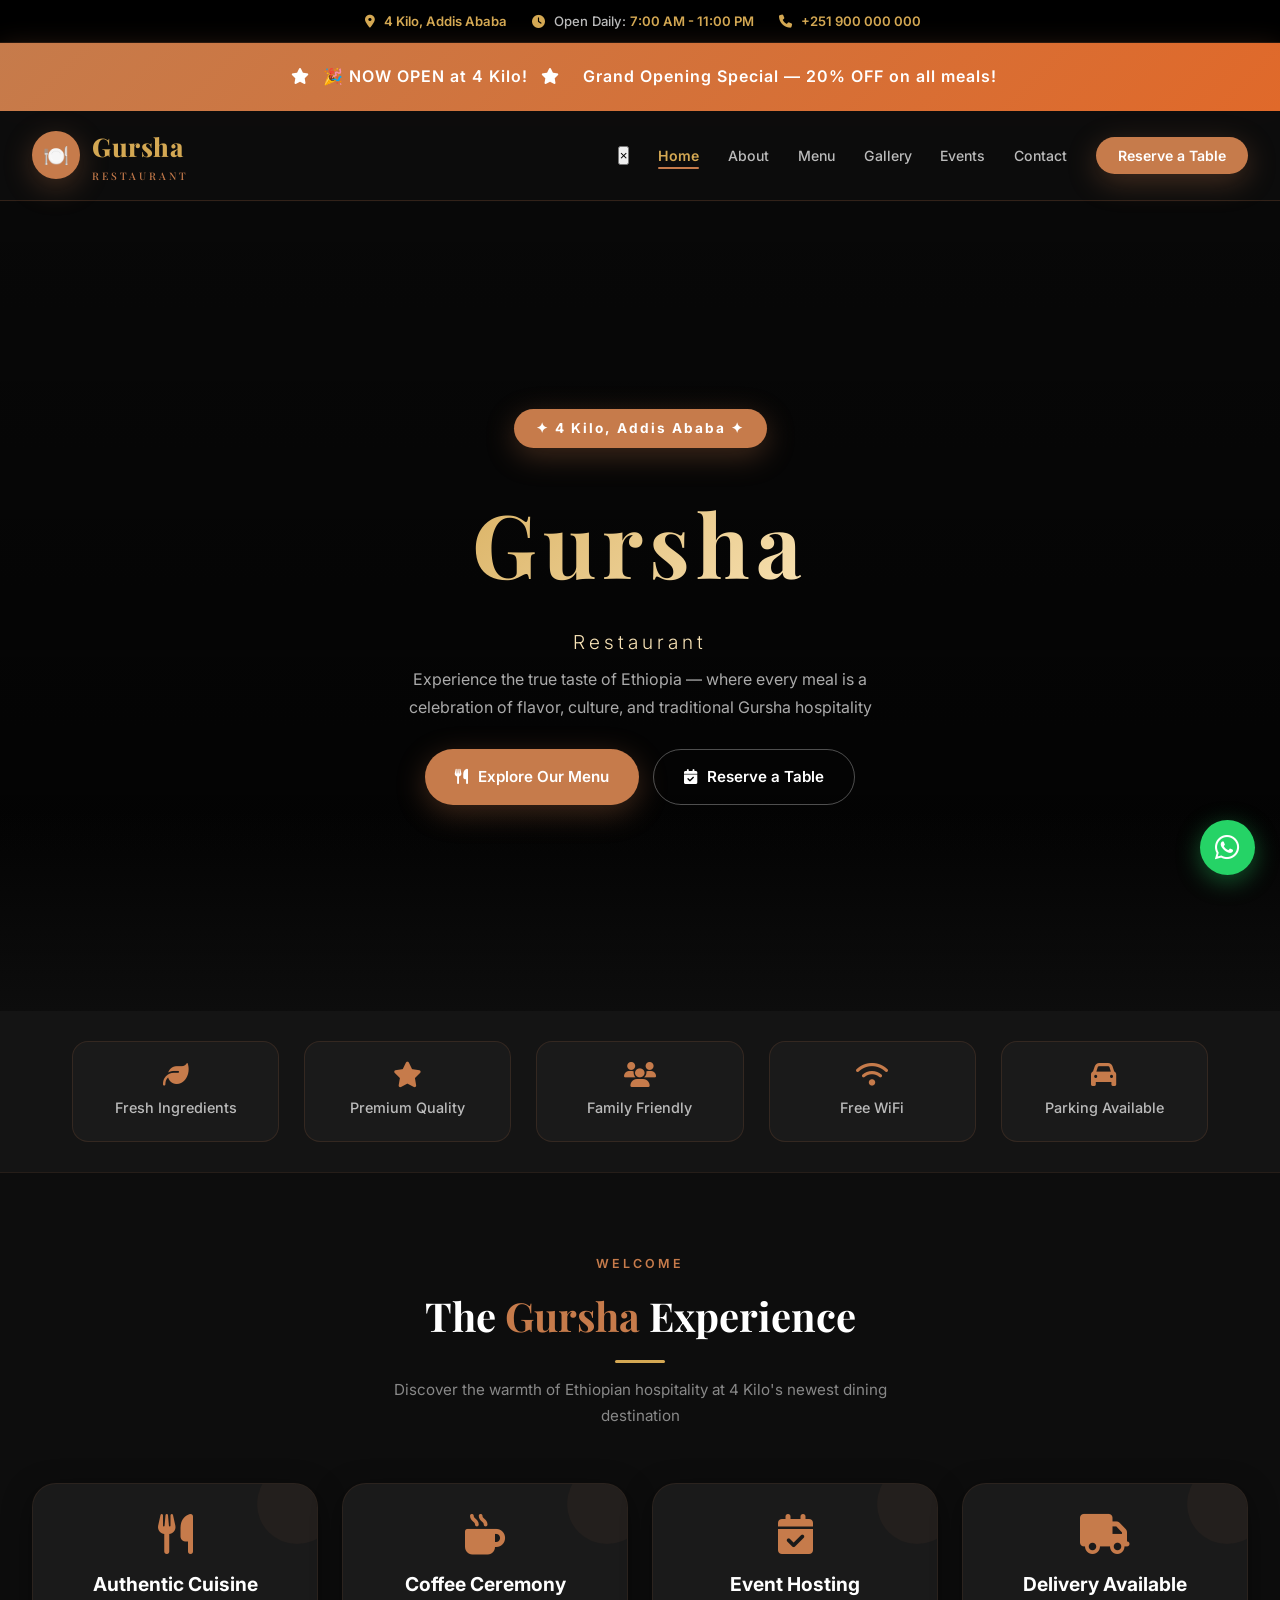
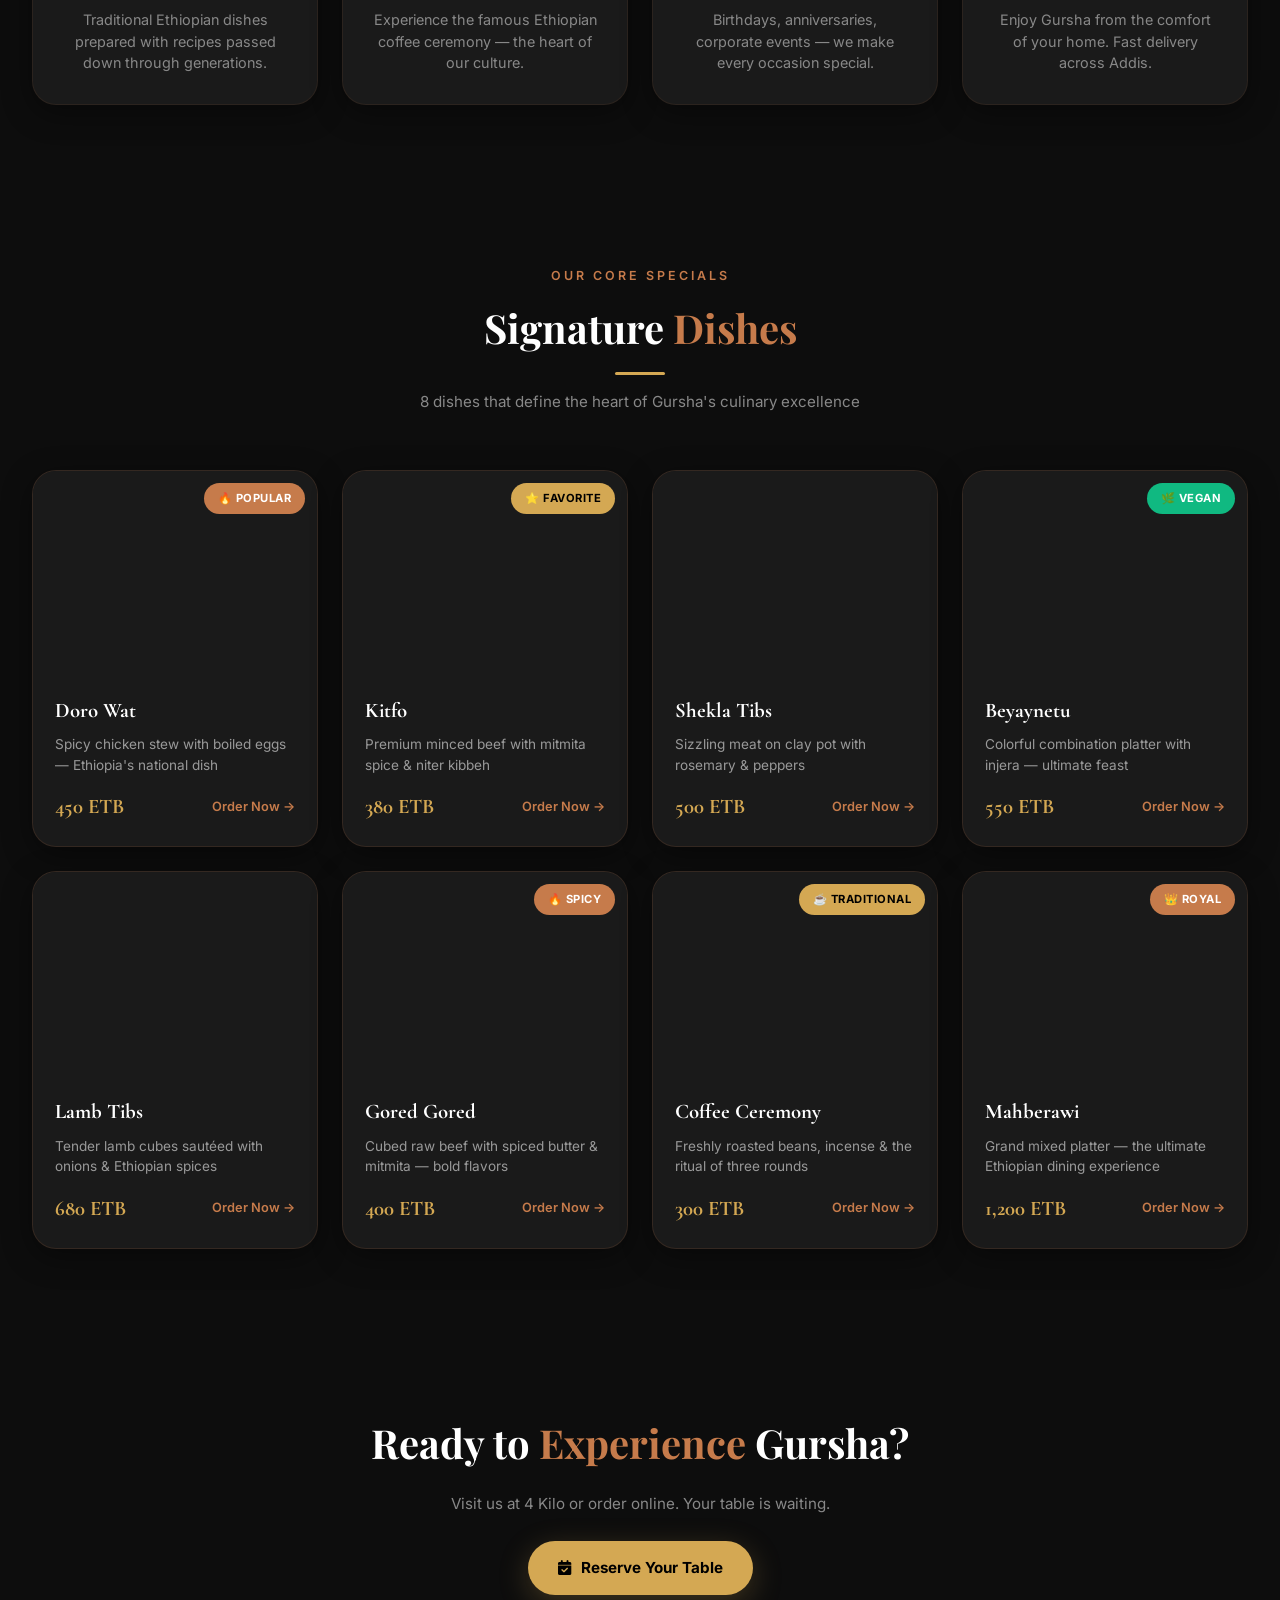
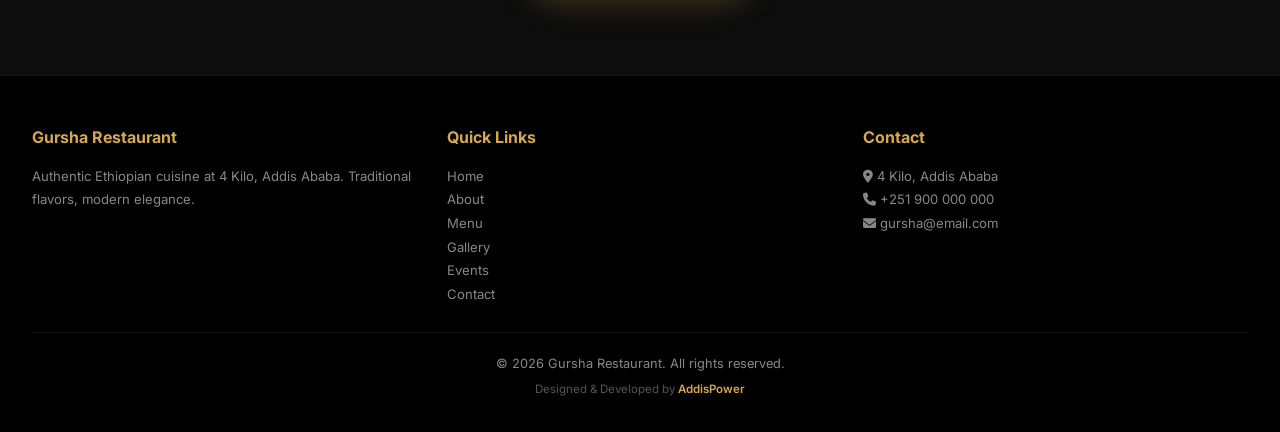
<file: index.html>
<!DOCTYPE html>
<html lang="en">
<head>
    <meta charset="UTF-8">
    <meta name="viewport" content="width=device-width, initial-scale=1.0, maximum-scale=5.0, user-scalable=yes">
    <meta http-equiv="X-UA-Compatible" content="IE=edge">
    <meta name="robots" content="index, follow, max-image-preview:large">
    <meta name="googlebot" content="index, follow">
    
    <title>Gursha Restaurant | 4 Kilo Addis Ababa | Authentic Ethiopian Cuisine</title>
    <meta name="title" content="Gursha Restaurant | 4 Kilo Addis Ababa | Authentic Ethiopian Cuisine">
    <meta name="description" content="Gursha Restaurant - Now Open at 4 Kilo, Addis Ababa! Experience authentic Ethiopian cuisine with traditional Gursha hospitality. Premium dining, fresh ingredients.">
    <meta name="keywords" content="Gursha Restaurant, Ethiopian restaurant Addis Ababa, 4 Kilo restaurant, traditional Ethiopian food, Gursha dining, best restaurant Addis">
    <meta name="author" content="Gursha Restaurant">
    
    <meta property="og:type" content="restaurant">
    <meta property="og:title" content="Gursha Restaurant | 4 Kilo Addis Ababa">
    <meta property="og:description" content="Now Open at 4 Kilo! Authentic Ethiopian cuisine with traditional Gursha hospitality.">
    <meta property="og:image" content="https://images.unsplash.com/photo-1555396273-367ea4eb4db5?w=1200&q=80">
    <meta property="twitter:card" content="summary_large_image">
    <meta property="twitter:title" content="Gursha Restaurant | 4 Kilo Addis Ababa">
    
    <link href="https://fonts.googleapis.com/css2?family=Cinzel+Decorative:wght@400;700;900&family=Cormorant+Garamond:ital,wght@0,300;0,400;0,500;0,600;0,700;1,400;1,600&family=Marcellus&family=Inter:opsz,wght@14..32,300;400;500;600;700;800;900&family=Playfair+Display:ital,wght@0,400;0,500;0,600;0,700;0,800;0,900;1,400&display=swap" rel="stylesheet">
    <link rel="stylesheet" href="https://cdnjs.cloudflare.com/ajax/libs/font-awesome/6.5.1/css/all.min.css">
    <link rel="stylesheet" href="css/style.css">
</head>
<body>

<!-- ============ TOP BAR ============ -->
<div class="topbar">
    <div><i class="fas fa-map-marker-alt"></i> <span>4 Kilo, Addis Ababa</span></div>
    <div><i class="fas fa-clock"></i> Open Daily: <span>7:00 AM - 11:00 PM</span></div>
    <div><i class="fas fa-phone"></i> <span>+251 900 000 000</span></div>
</div>

<!-- ============ OPENING BANNER ============ -->
<div class="opening-banner">
    <i class="fas fa-star"></i> 🎉 NOW OPEN at 4 Kilo! <i class="fas fa-star"></i> &nbsp; Grand Opening Special — 20% OFF on all meals!
</div>

<!-- ============ NAVIGATION ============ -->
<header class="nav-bar">
    <div class="nav-inner">
        <a href="index.html" class="logo">
            <div class="logo-icon">🍽️</div>
            <div class="logo-text">Gursha<span>RESTAURANT</span></div>
        </a>
        <button class="mobile-menu-btn" aria-label="Menu"><i class="fas fa-bars"></i></button>
        <div class="nav-overlay"></div>
        <ul class="nav-links">
            <button class="nav-close-btn">&times;</button>
            <li><a href="index.html" class="active">Home</a></li>
            <li><a href="about.html">About</a></li>
            <li><a href="menu.html">Menu</a></li>
            <li><a href="gallery.html">Gallery</a></li>
            <li><a href="events.html">Events</a></li>
            <li><a href="contact.html">Contact</a></li>
            <li><a href="contact.html" class="nav-cta">Reserve a Table</a></li>
        </ul>
    </div>
</header>

<!-- ============ HERO ============ -->
<section class="hero">
    <div class="hero-content">
        <div class="hero-badge">✦ 4 Kilo, Addis Ababa ✦</div>
        <h1>Gursha</h1>
        <p class="hero-subtitle">Restaurant</p>
        <p class="hero-desc">Experience the true taste of Ethiopia — where every meal is a celebration of flavor, culture, and traditional Gursha hospitality</p>
        <div class="hero-btns">
            <a href="menu.html" class="btn btn-primary"><i class="fas fa-utensils"></i> Explore Our Menu</a>
            <a href="contact.html" class="btn btn-outline"><i class="fas fa-calendar-check"></i> Reserve a Table</a>
        </div>
    </div>
</section>

<!-- ============ FEATURES BAR ============ -->
<div class="features-bar">
    <div class="features-grid">
        <div class="feature-item"><i class="fas fa-leaf"></i> Fresh Ingredients</div>
        <div class="feature-item"><i class="fas fa-star"></i> Premium Quality</div>
        <div class="feature-item"><i class="fas fa-users"></i> Family Friendly</div>
        <div class="feature-item"><i class="fas fa-wifi"></i> Free WiFi</div>
        <div class="feature-item"><i class="fas fa-car"></i> Parking Available</div>
    </div>
</div>

<!-- ============ WELCOME ============ -->
<div class="container">
    <section class="section">
        <div class="section-header reveal">
            <div class="section-label">Welcome</div>
            <h2 class="section-title">The <span>Gursha</span> Experience</h2>
            <div class="section-line"></div>
            <p class="section-desc">Discover the warmth of Ethiopian hospitality at 4 Kilo's newest dining destination</p>
        </div>
        <div class="cards-grid">
            <div class="card reveal">
                <i class="fas fa-utensils"></i>
                <h4>Authentic Cuisine</h4>
                <p>Traditional Ethiopian dishes prepared with recipes passed down through generations.</p>
            </div>
            <div class="card reveal">
                <i class="fas fa-mug-hot"></i>
                <h4>Coffee Ceremony</h4>
                <p>Experience the famous Ethiopian coffee ceremony — the heart of our culture.</p>
            </div>
            <div class="card reveal">
                <i class="fas fa-calendar-check"></i>
                <h4>Event Hosting</h4>
                <p>Birthdays, anniversaries, corporate events — we make every occasion special.</p>
            </div>
            <div class="card reveal">
                <i class="fas fa-truck"></i>
                <h4>Delivery Available</h4>
                <p>Enjoy Gursha from the comfort of your home. Fast delivery across Addis.</p>
            </div>
        </div>
    </section>
</div>

<!-- ============ OUR CORE SPECIALS ============ -->
<div class="container">
    <section class="section">
        <div class="section-header reveal">
            <div class="section-label">Our Core Specials</div>
            <h2 class="section-title">Signature <span>Dishes</span></h2>
            <div class="section-line"></div>
            <p class="section-desc">8 dishes that define the heart of Gursha's culinary excellence</p>
        </div>
        <div class="cards-grid">
            
            <!-- Special 1: Doro Wat -->
            <div class="card reveal" style="padding: 0; overflow: hidden; text-align: left; border: 1px solid rgba(198,123,75,0.15);">
                <div style="height: 200px; overflow: hidden; position: relative; background: #1a1a1a;">
                    <img src="https://images.unsplash.com/photo-1565557623262-b51c2513a641?w=600&q=80" alt="Doro Wat" style="width: 100%; height: 100%; object-fit: cover; transition: transform 0.5s ease;" loading="lazy" onerror="this.src='https://images.unsplash.com/photo-1546069901-ba9599a7e63c?w=600&q=80'">
                    <div style="position: absolute; top: 12px; right: 12px; background: #C67B4B; color: #fff; padding: 6px 14px; border-radius: 20px; font-size: 0.7rem; font-weight: 700; letter-spacing: 0.5px;">🔥 POPULAR</div>
                </div>
                <div style="padding: 22px;">
                    <h4 style="font-family: 'Cormorant Garamond', serif; font-size: 1.3rem; color: #fff; margin-bottom: 6px;">Doro Wat</h4>
                    <p style="font-size: 0.85rem; color: #999; margin-bottom: 14px; line-height: 1.5;">Spicy chicken stew with boiled eggs — Ethiopia's national dish</p>
                    <div style="display: flex; justify-content: space-between; align-items: center;">
                        <span style="color: #D4A853; font-weight: 700; font-family: 'Cormorant Garamond', serif; font-size: 1.3rem;">450 ETB</span>
                        <a href="contact.html" style="color: #C67B4B; font-size: 0.8rem; text-decoration: none; font-weight: 600; transition: 0.2s;">Order Now →</a>
                    </div>
                </div>
            </div>
            
            <!-- Special 2: Kitfo -->
            <div class="card reveal" style="padding: 0; overflow: hidden; text-align: left; border: 1px solid rgba(198,123,75,0.15);">
                <div style="height: 200px; overflow: hidden; position: relative; background: #1a1a1a;">
                    <img src="https://images.unsplash.com/photo-1600891964092-4316c288032e?w=600&q=80" alt="Kitfo" style="width: 100%; height: 100%; object-fit: cover; transition: transform 0.5s ease;" loading="lazy" onerror="this.src='https://images.unsplash.com/photo-1546069901-ba9599a7e63c?w=600&q=80'">
                    <div style="position: absolute; top: 12px; right: 12px; background: #D4A853; color: #000; padding: 6px 14px; border-radius: 20px; font-size: 0.7rem; font-weight: 700; letter-spacing: 0.5px;">⭐ FAVORITE</div>
                </div>
                <div style="padding: 22px;">
                    <h4 style="font-family: 'Cormorant Garamond', serif; font-size: 1.3rem; color: #fff; margin-bottom: 6px;">Kitfo</h4>
                    <p style="font-size: 0.85rem; color: #999; margin-bottom: 14px; line-height: 1.5;">Premium minced beef with mitmita spice & niter kibbeh</p>
                    <div style="display: flex; justify-content: space-between; align-items: center;">
                        <span style="color: #D4A853; font-weight: 700; font-family: 'Cormorant Garamond', serif; font-size: 1.3rem;">380 ETB</span>
                        <a href="contact.html" style="color: #C67B4B; font-size: 0.8rem; text-decoration: none; font-weight: 600; transition: 0.2s;">Order Now →</a>
                    </div>
                </div>
            </div>
            
            <!-- Special 3: Shekla Tibs -->
            <div class="card reveal" style="padding: 0; overflow: hidden; text-align: left; border: 1px solid rgba(198,123,75,0.15);">
                <div style="height: 200px; overflow: hidden; position: relative; background: #1a1a1a;">
                    <img src="https://images.unsplash.com/photo-1555396273-367ea4eb4db5?w=600&q=80" alt="Shekla Tibs" style="width: 100%; height: 100%; object-fit: cover; transition: transform 0.5s ease;" loading="lazy" onerror="this.src='https://images.unsplash.com/photo-1546069901-ba9599a7e63c?w=600&q=80'">
                </div>
                <div style="padding: 22px;">
                    <h4 style="font-family: 'Cormorant Garamond', serif; font-size: 1.3rem; color: #fff; margin-bottom: 6px;">Shekla Tibs</h4>
                    <p style="font-size: 0.85rem; color: #999; margin-bottom: 14px; line-height: 1.5;">Sizzling meat on clay pot with rosemary & peppers</p>
                    <div style="display: flex; justify-content: space-between; align-items: center;">
                        <span style="color: #D4A853; font-weight: 700; font-family: 'Cormorant Garamond', serif; font-size: 1.3rem;">500 ETB</span>
                        <a href="contact.html" style="color: #C67B4B; font-size: 0.8rem; text-decoration: none; font-weight: 600; transition: 0.2s;">Order Now →</a>
                    </div>
                </div>
            </div>
            
            <!-- Special 4: Beyaynetu -->
            <div class="card reveal" style="padding: 0; overflow: hidden; text-align: left; border: 1px solid rgba(198,123,75,0.15);">
                <div style="height: 200px; overflow: hidden; position: relative; background: #1a1a1a;">
                    <img src="https://images.unsplash.com/photo-1585937421612-70a008356fbe?w=600&q=80" alt="Beyaynetu" style="width: 100%; height: 100%; object-fit: cover; transition: transform 0.5s ease;" loading="lazy" onerror="this.src='https://images.unsplash.com/photo-1546069901-ba9599a7e63c?w=600&q=80'">
                    <div style="position: absolute; top: 12px; right: 12px; background: #10b981; color: #fff; padding: 6px 14px; border-radius: 20px; font-size: 0.7rem; font-weight: 700; letter-spacing: 0.5px;">🌿 VEGAN</div>
                </div>
                <div style="padding: 22px;">
                    <h4 style="font-family: 'Cormorant Garamond', serif; font-size: 1.3rem; color: #fff; margin-bottom: 6px;">Beyaynetu</h4>
                    <p style="font-size: 0.85rem; color: #999; margin-bottom: 14px; line-height: 1.5;">Colorful combination platter with injera — ultimate feast</p>
                    <div style="display: flex; justify-content: space-between; align-items: center;">
                        <span style="color: #D4A853; font-weight: 700; font-family: 'Cormorant Garamond', serif; font-size: 1.3rem;">550 ETB</span>
                        <a href="contact.html" style="color: #C67B4B; font-size: 0.8rem; text-decoration: none; font-weight: 600; transition: 0.2s;">Order Now →</a>
                    </div>
                </div>
            </div>
            
            <!-- Special 5: Lamb Tibs -->
            <div class="card reveal" style="padding: 0; overflow: hidden; text-align: left; border: 1px solid rgba(198,123,75,0.15);">
                <div style="height: 200px; overflow: hidden; position: relative; background: #1a1a1a;">
                    <img src="https://images.unsplash.com/photo-1432139555190-58524dae6a55?w=600&q=80" alt="Lamb Tibs" style="width: 100%; height: 100%; object-fit: cover; transition: transform 0.5s ease;" loading="lazy" onerror="this.src='https://images.unsplash.com/photo-1546069901-ba9599a7e63c?w=600&q=80'">
                </div>
                <div style="padding: 22px;">
                    <h4 style="font-family: 'Cormorant Garamond', serif; font-size: 1.3rem; color: #fff; margin-bottom: 6px;">Lamb Tibs</h4>
                    <p style="font-size: 0.85rem; color: #999; margin-bottom: 14px; line-height: 1.5;">Tender lamb cubes sautéed with onions & Ethiopian spices</p>
                    <div style="display: flex; justify-content: space-between; align-items: center;">
                        <span style="color: #D4A853; font-weight: 700; font-family: 'Cormorant Garamond', serif; font-size: 1.3rem;">680 ETB</span>
                        <a href="contact.html" style="color: #C67B4B; font-size: 0.8rem; text-decoration: none; font-weight: 600; transition: 0.2s;">Order Now →</a>
                    </div>
                </div>
            </div>
            
            <!-- Special 6: Gored Gored -->
            <div class="card reveal" style="padding: 0; overflow: hidden; text-align: left; border: 1px solid rgba(198,123,75,0.15);">
                <div style="height: 200px; overflow: hidden; position: relative; background: #1a1a1a;">
                    <img src="https://images.unsplash.com/photo-1544025162-d76694265947?w=600&q=80" alt="Gored Gored" style="width: 100%; height: 100%; object-fit: cover; transition: transform 0.5s ease;" loading="lazy" onerror="this.src='https://images.unsplash.com/photo-1546069901-ba9599a7e63c?w=600&q=80'">
                    <div style="position: absolute; top: 12px; right: 12px; background: #C67B4B; color: #fff; padding: 6px 14px; border-radius: 20px; font-size: 0.7rem; font-weight: 700; letter-spacing: 0.5px;">🔥 SPICY</div>
                </div>
                <div style="padding: 22px;">
                    <h4 style="font-family: 'Cormorant Garamond', serif; font-size: 1.3rem; color: #fff; margin-bottom: 6px;">Gored Gored</h4>
                    <p style="font-size: 0.85rem; color: #999; margin-bottom: 14px; line-height: 1.5;">Cubed raw beef with spiced butter & mitmita — bold flavors</p>
                    <div style="display: flex; justify-content: space-between; align-items: center;">
                        <span style="color: #D4A853; font-weight: 700; font-family: 'Cormorant Garamond', serif; font-size: 1.3rem;">400 ETB</span>
                        <a href="contact.html" style="color: #C67B4B; font-size: 0.8rem; text-decoration: none; font-weight: 600; transition: 0.2s;">Order Now →</a>
                    </div>
                </div>
            </div>
            
            <!-- Special 7: Coffee Ceremony -->
            <div class="card reveal" style="padding: 0; overflow: hidden; text-align: left; border: 1px solid rgba(198,123,75,0.15);">
                <div style="height: 200px; overflow: hidden; position: relative; background: #1a1a1a;">
                    <img src="https://images.unsplash.com/photo-1442512595331-e89e73853f31?w=600&q=80" alt="Coffee Ceremony" style="width: 100%; height: 100%; object-fit: cover; transition: transform 0.5s ease;" loading="lazy" onerror="this.src='https://images.unsplash.com/photo-1546069901-ba9599a7e63c?w=600&q=80'">
                    <div style="position: absolute; top: 12px; right: 12px; background: #D4A853; color: #000; padding: 6px 14px; border-radius: 20px; font-size: 0.7rem; font-weight: 700; letter-spacing: 0.5px;">☕ TRADITIONAL</div>
                </div>
                <div style="padding: 22px;">
                    <h4 style="font-family: 'Cormorant Garamond', serif; font-size: 1.3rem; color: #fff; margin-bottom: 6px;">Coffee Ceremony</h4>
                    <p style="font-size: 0.85rem; color: #999; margin-bottom: 14px; line-height: 1.5;">Freshly roasted beans, incense & the ritual of three rounds</p>
                    <div style="display: flex; justify-content: space-between; align-items: center;">
                        <span style="color: #D4A853; font-weight: 700; font-family: 'Cormorant Garamond', serif; font-size: 1.3rem;">300 ETB</span>
                        <a href="contact.html" style="color: #C67B4B; font-size: 0.8rem; text-decoration: none; font-weight: 600; transition: 0.2s;">Order Now →</a>
                    </div>
                </div>
            </div>
            
            <!-- Special 8: Mahberawi -->
            <div class="card reveal" style="padding: 0; overflow: hidden; text-align: left; border: 1px solid rgba(198,123,75,0.15);">
                <div style="height: 200px; overflow: hidden; position: relative; background: #1a1a1a;">
                    <img src="https://images.unsplash.com/photo-1512621776951-a57141f2eefd?w=600&q=80" alt="Mahberawi" style="width: 100%; height: 100%; object-fit: cover; transition: transform 0.5s ease;" loading="lazy" onerror="this.src='https://images.unsplash.com/photo-1546069901-ba9599a7e63c?w=600&q=80'">
                    <div style="position: absolute; top: 12px; right: 12px; background: #C67B4B; color: #fff; padding: 6px 14px; border-radius: 20px; font-size: 0.7rem; font-weight: 700; letter-spacing: 0.5px;">👑 ROYAL</div>
                </div>
                <div style="padding: 22px;">
                    <h4 style="font-family: 'Cormorant Garamond', serif; font-size: 1.3rem; color: #fff; margin-bottom: 6px;">Mahberawi</h4>
                    <p style="font-size: 0.85rem; color: #999; margin-bottom: 14px; line-height: 1.5;">Grand mixed platter — the ultimate Ethiopian dining experience</p>
                    <div style="display: flex; justify-content: space-between; align-items: center;">
                        <span style="color: #D4A853; font-weight: 700; font-family: 'Cormorant Garamond', serif; font-size: 1.3rem;">1,200 ETB</span>
                        <a href="contact.html" style="color: #C67B4B; font-size: 0.8rem; text-decoration: none; font-weight: 600; transition: 0.2s;">Order Now →</a>
                    </div>
                </div>
            </div>
            
        </div>
    </section>
</div>

<!-- ============ CTA ============ -->
<div class="container">
    <section class="section" style="text-align:center;">
        <div class="reveal">
            <h2 class="section-title">Ready to <span>Experience</span> Gursha?</h2>
            <p class="section-desc" style="margin-bottom:24px;">Visit us at 4 Kilo or order online. Your table is waiting.</p>
            <a href="contact.html" class="btn btn-gold"><i class="fas fa-calendar-check"></i> Reserve Your Table</a>
        </div>
    </section>
</div>

<!-- ============ FOOTER ============ -->
<footer class="footer">
    <div class="footer-grid">
        <div class="footer-col"><h4>Gursha Restaurant</h4><p>Authentic Ethiopian cuisine at 4 Kilo, Addis Ababa. Traditional flavors, modern elegance.</p></div>
        <div class="footer-col"><h4>Quick Links</h4><a href="index.html">Home</a><a href="about.html">About</a><a href="menu.html">Menu</a><a href="gallery.html">Gallery</a><a href="events.html">Events</a><a href="contact.html">Contact</a></div>
        <div class="footer-col"><h4>Contact</h4><p><i class="fas fa-map-marker-alt"></i> 4 Kilo, Addis Ababa</p><p><i class="fas fa-phone"></i> +251 900 000 000</p><p><i class="fas fa-envelope"></i> gursha@email.com</p></div>
    </div>
    <div class="footer-bottom"><p>&copy; 2026 Gursha Restaurant. All rights reserved.</p><p class="footer-credit">Designed & Developed by <a href="https://addispower.pages.dev" target="_blank">AddisPower</a></p></div>
</footer>

<!-- ============ WHATSAPP FLOAT ============ -->
<a href="https://wa.me/251900000000" class="whatsapp-float" target="_blank"><i class="fab fa-whatsapp"></i></a>

<script src="js/main.js"></script>
</body>
</html>
</file>
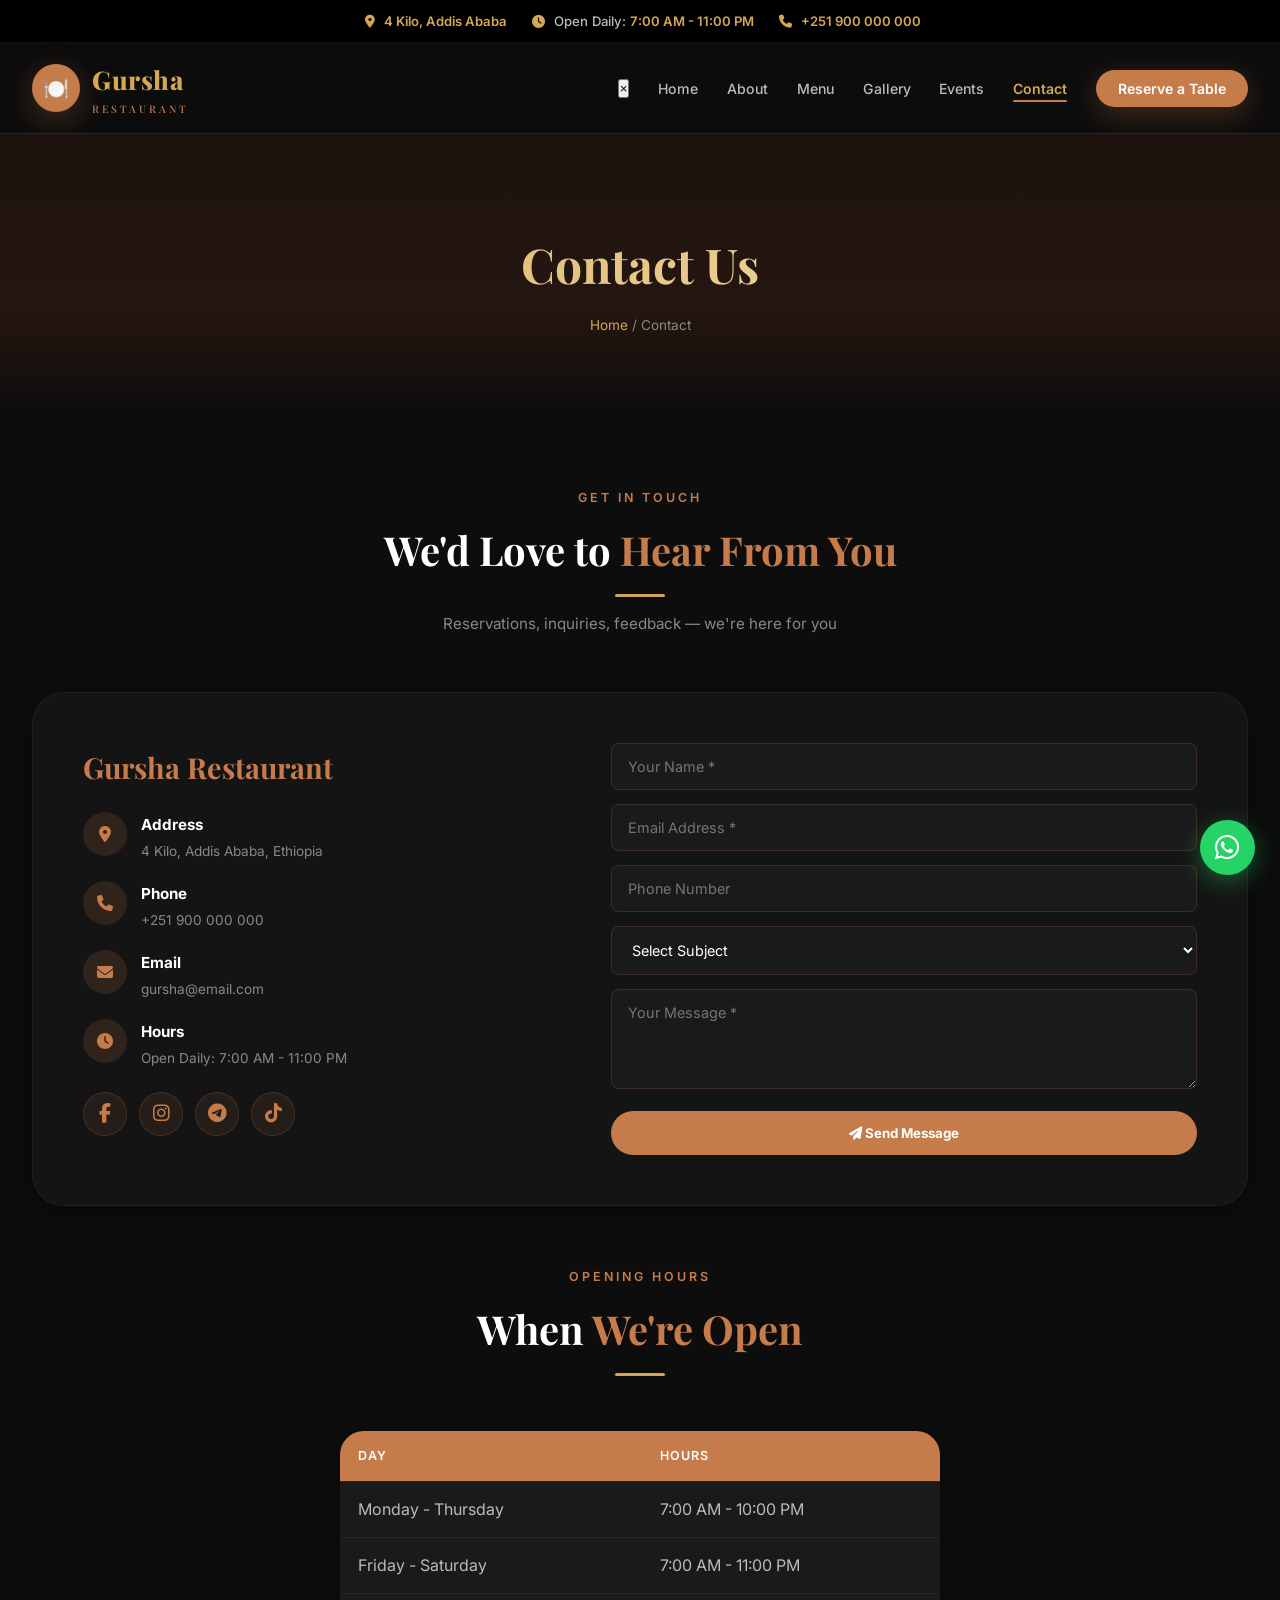
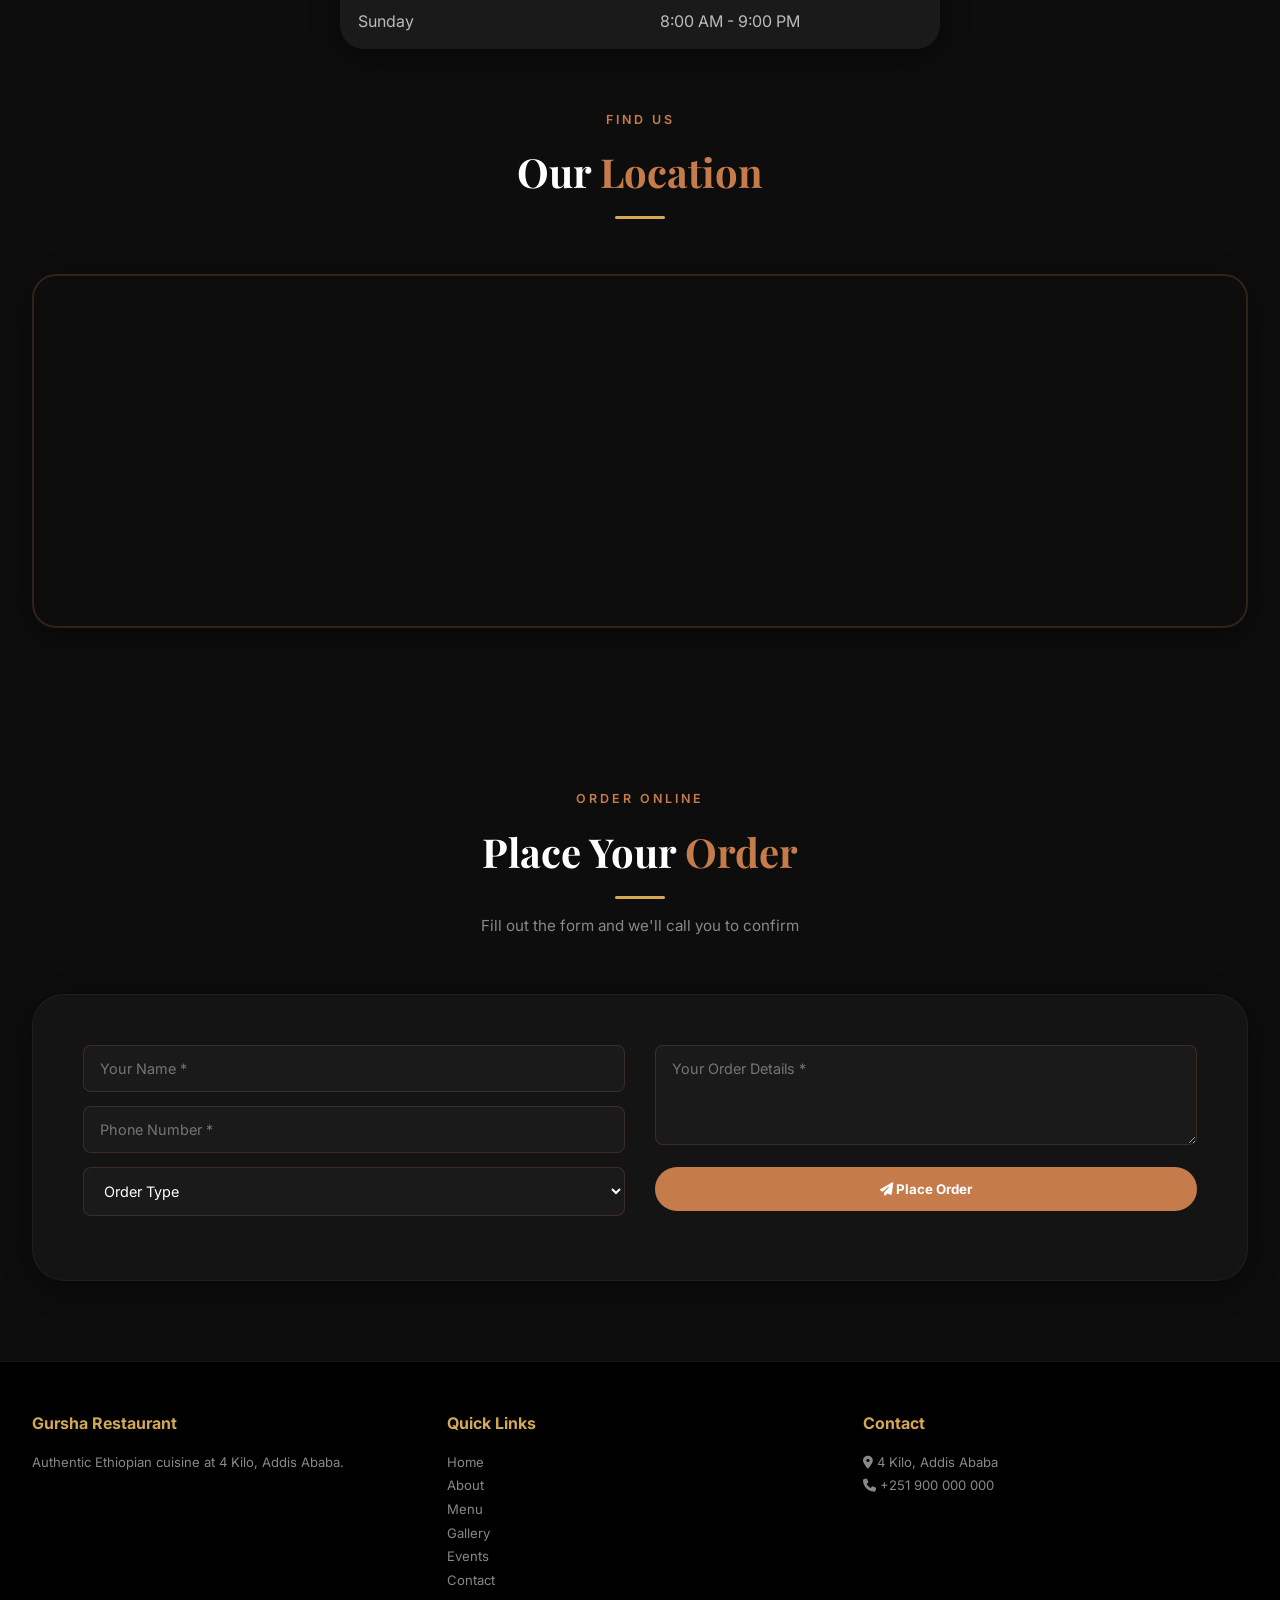
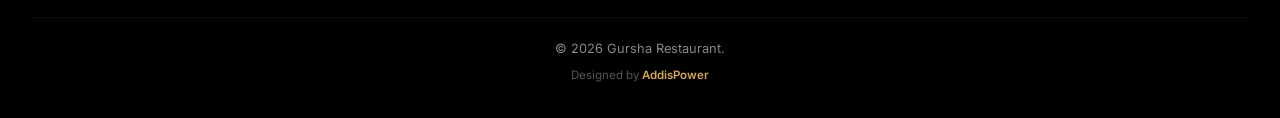
<file: contact.html>
<!DOCTYPE html>
<html lang="en">
<head>
    <meta charset="UTF-8">
    <meta name="viewport" content="width=device-width, initial-scale=1.0">
    <title>Contact Gursha Restaurant | Reservations | 4 Kilo Addis Ababa</title>
    <meta name="description" content="Contact Gursha Restaurant at 4 Kilo, Addis Ababa. Reserve a table, place an order, or inquire about events and catering.">
    <link rel="preconnect" href="https://fonts.googleapis.com">
    <link rel="preconnect" href="https://fonts.gstatic.com" crossorigin>
    <link href="https://fonts.googleapis.com/css2?family=Inter:opsz,wght@14..32,300;400;500;600;700;800;900&family=Playfair+Display:ital,wght@0,400;0,500;0,600;0,700;0,800;0,900;1,400&display=swap" rel="stylesheet">
    <link rel="stylesheet" href="https://cdnjs.cloudflare.com/ajax/libs/font-awesome/6.5.1/css/all.min.css">
    <link rel="stylesheet" href="css/style.css">
</head>
<body>

<div class="topbar">
    <div><i class="fas fa-map-marker-alt"></i> <span>4 Kilo, Addis Ababa</span></div>
    <div><i class="fas fa-clock"></i> Open Daily: <span>7:00 AM - 11:00 PM</span></div>
    <div><i class="fas fa-phone"></i> <span>+251 900 000 000</span></div>
</div>

<header class="nav-bar">
    <div class="nav-inner">
        <a href="index.html" class="logo"><div class="logo-icon">🍽️</div><div class="logo-text">Gursha<span>RESTAURANT</span></div></a>
        <button class="mobile-menu-btn" aria-label="Menu"><i class="fas fa-bars"></i></button>
        <div class="nav-overlay"></div>
        <ul class="nav-links">
            <button class="nav-close-btn">&times;</button>
            <li><a href="index.html">Home</a></li>
            <li><a href="about.html">About</a></li>
            <li><a href="menu.html">Menu</a></li>
            <li><a href="gallery.html">Gallery</a></li>
            <li><a href="events.html">Events</a></li>
            <li><a href="contact.html" class="active">Contact</a></li>
            <li><a href="contact.html" class="nav-cta">Reserve a Table</a></li>
        </ul>
    </div>
</header>

<section class="page-header" style="background: linear-gradient(0deg, rgba(44,24,16,0.9) 0%, rgba(44,24,16,0.5) 100%), url('https://images.unsplash.com/photo-1528605248644-14dd04022da1?w=1600&q=80') center/cover no-repeat;">
    <div class="page-header-content">
        <h1>Contact Us</h1>
        <div class="breadcrumb"><a href="index.html">Home</a> / Contact</div>
    </div>
</section>

<div class="container">
    <section class="section">
        <div class="section-header reveal">
            <div class="section-label">Get In Touch</div>
            <h2 class="section-title">We'd Love to <span>Hear From You</span></h2>
            <div class="section-line"></div>
            <p class="section-desc">Reservations, inquiries, feedback — we're here for you</p>
        </div>

        <!-- Contact Grid -->
        <div class="contact-grid reveal">
            <div class="contact-info">
                <h3>Gursha Restaurant</h3>
                <div class="contact-info-item">
                    <div class="contact-icon"><i class="fas fa-map-marker-alt"></i></div>
                    <div class="contact-text"><h4>Address</h4><p>4 Kilo, Addis Ababa, Ethiopia</p></div>
                </div>
                <div class="contact-info-item">
                    <div class="contact-icon"><i class="fas fa-phone"></i></div>
                    <div class="contact-text"><h4>Phone</h4><p>+251 900 000 000</p></div>
                </div>
                <div class="contact-info-item">
                    <div class="contact-icon"><i class="fas fa-envelope"></i></div>
                    <div class="contact-text"><h4>Email</h4><p>gursha@email.com</p></div>
                </div>
                <div class="contact-info-item">
                    <div class="contact-icon"><i class="fas fa-clock"></i></div>
                    <div class="contact-text"><h4>Hours</h4><p>Open Daily: 7:00 AM - 11:00 PM</p></div>
                </div>
                <div class="social-icons">
                    <a href="#" aria-label="Facebook"><i class="fab fa-facebook-f"></i></a>
                    <a href="#" aria-label="Instagram"><i class="fab fa-instagram"></i></a>
                    <a href="#" aria-label="Telegram"><i class="fab fa-telegram"></i></a>
                    <a href="#" aria-label="TikTok"><i class="fab fa-tiktok"></i></a>
                </div>
            </div>
            <div class="contact-form">
                <input type="text" placeholder="Your Name *" id="contactName" required>
                <input type="email" placeholder="Email Address *" id="contactEmail" required>
                <input type="tel" placeholder="Phone Number" id="contactPhone">
                <select id="contactSubject">
                    <option value="">Select Subject</option>
                    <option value="reservation">Table Reservation</option>
                    <option value="order">Place an Order</option>
                    <option value="event">Event Inquiry</option>
                    <option value="catering">Catering Service</option>
                    <option value="feedback">Feedback</option>
                    <option value="other">Other</option>
                </select>
                <textarea placeholder="Your Message *" id="contactMessage" required></textarea>
                <button onclick="submitContactForm()"><i class="fas fa-paper-plane"></i> Send Message</button>
            </div>
        </div>

        <!-- Hours Table -->
        <div class="section-header reveal" style="margin-top:60px;">
            <div class="section-label">Opening Hours</div>
            <h2 class="section-title">When <span>We're Open</span></h2>
            <div class="section-line"></div>
        </div>
        <div class="reveal" style="max-width:600px;margin:0 auto;">
            <table class="hours-table">
                <thead><tr><th>Day</th><th>Hours</th></tr></thead>
                <tbody>
                    <tr><td>Monday - Thursday</td><td>7:00 AM - 10:00 PM</td></tr>
                    <tr><td>Friday - Saturday</td><td>7:00 AM - 11:00 PM</td></tr>
                    <tr><td>Sunday</td><td>8:00 AM - 9:00 PM</td></tr>
                </tbody>
            </table>
        </div>

        <!-- Google Maps -->
        <div class="section-header reveal" style="margin-top:60px;">
            <div class="section-label">Find Us</div>
            <h2 class="section-title">Our <span>Location</span></h2>
            <div class="section-line"></div>
        </div>
        <div class="map-container reveal">
            <iframe src="https://www.google.com/maps/embed?pb=!1m18!1m12!1m3!1d3940.5000000000!2d38.7500000!3d9.0300000!2m3!1f0!2f0!3f0!3m2!1i1024!2i768!4f13.1!3m3!1m2!1s0x0%3A0x0!2zOcKwMDEnNDguMCJOIDM4wrA0NScwMC4wIkU!5e0!3m2!1sen!2set!4v1600000000000" width="100%" height="350" style="border:0;" allowfullscreen="" loading="lazy" title="Gursha Location"></iframe>
        </div>
    </section>
</div>

<!-- Order Section -->
<div class="container">
    <section class="section">
        <div class="section-header reveal">
            <div class="section-label">Order Online</div>
            <h2 class="section-title">Place Your <span>Order</span></h2>
            <div class="section-line"></div>
            <p class="section-desc">Fill out the form and we'll call you to confirm</p>
        </div>
        <div class="order-form-section reveal">
            <div class="order-form">
                <div class="order-form-grid">
                    <div>
                        <input type="text" placeholder="Your Name *" id="orderName" required>
                        <input type="tel" placeholder="Phone Number *" id="orderPhone" required>
                        <select id="orderType">
                            <option value="">Order Type</option>
                            <option value="dine-in">Dine In</option>
                            <option value="takeaway">Takeaway</option>
                            <option value="delivery">Delivery</option>
                        </select>
                    </div>
                    <div>
                        <textarea placeholder="Your Order Details *" id="orderDetails" required></textarea>
                        <button onclick="submitOrder()"><i class="fas fa-paper-plane"></i> Place Order</button>
                    </div>
                </div>
            </div>
        </div>
    </section>
</div>

<footer class="footer">
    <div class="footer-grid">
        <div class="footer-col"><h4>Gursha Restaurant</h4><p>Authentic Ethiopian cuisine at 4 Kilo, Addis Ababa.</p></div>
        <div class="footer-col"><h4>Quick Links</h4><a href="index.html">Home</a><a href="about.html">About</a><a href="menu.html">Menu</a><a href="gallery.html">Gallery</a><a href="events.html">Events</a><a href="contact.html">Contact</a></div>
        <div class="footer-col"><h4>Contact</h4><p><i class="fas fa-map-marker-alt"></i> 4 Kilo, Addis Ababa</p><p><i class="fas fa-phone"></i> +251 900 000 000</p></div>
    </div>
    <div class="footer-bottom"><p>&copy; 2026 Gursha Restaurant.</p><p class="footer-credit">Designed by <a href="https://addispower.pages.dev" target="_blank">AddisPower</a></p></div>
</footer>

<a href="https://wa.me/251900000000" class="whatsapp-float" target="_blank"><i class="fab fa-whatsapp"></i></a>
<script src="js/main.js"></script>
</body>
</html>
</file>
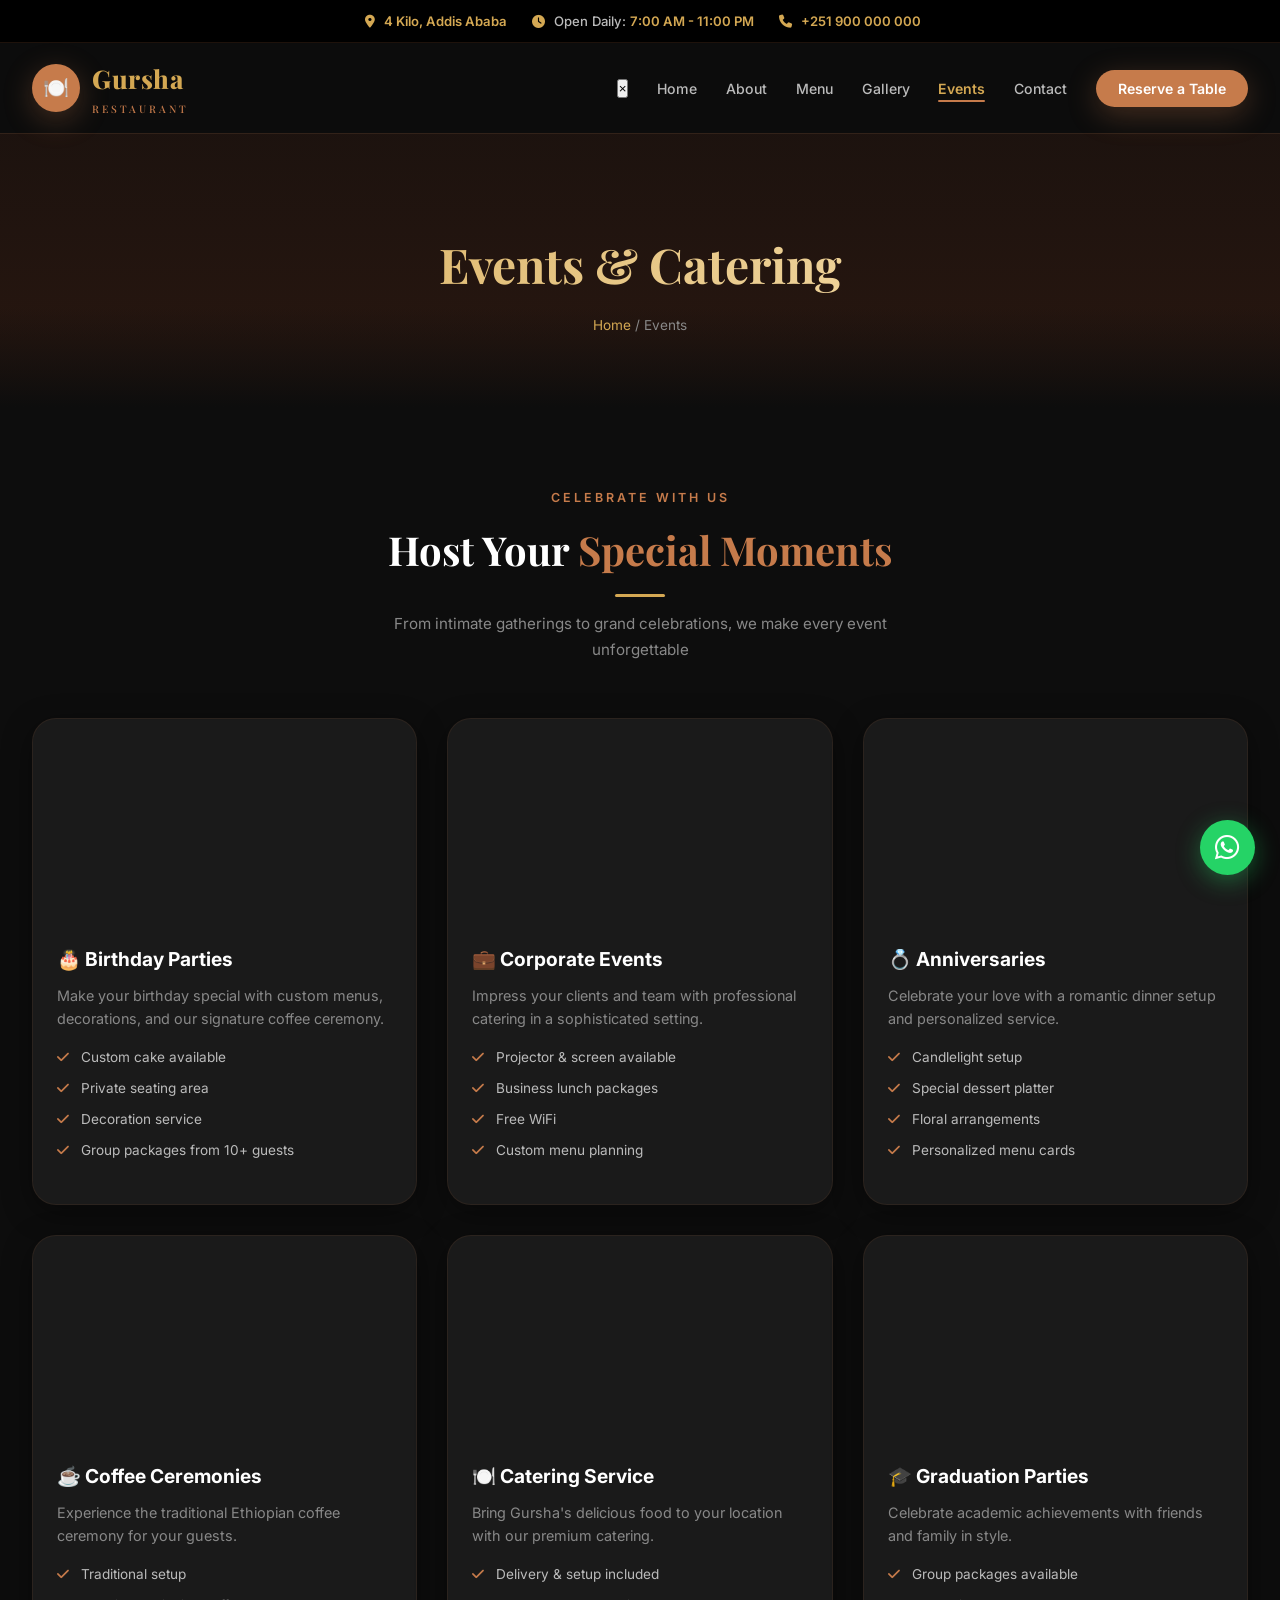
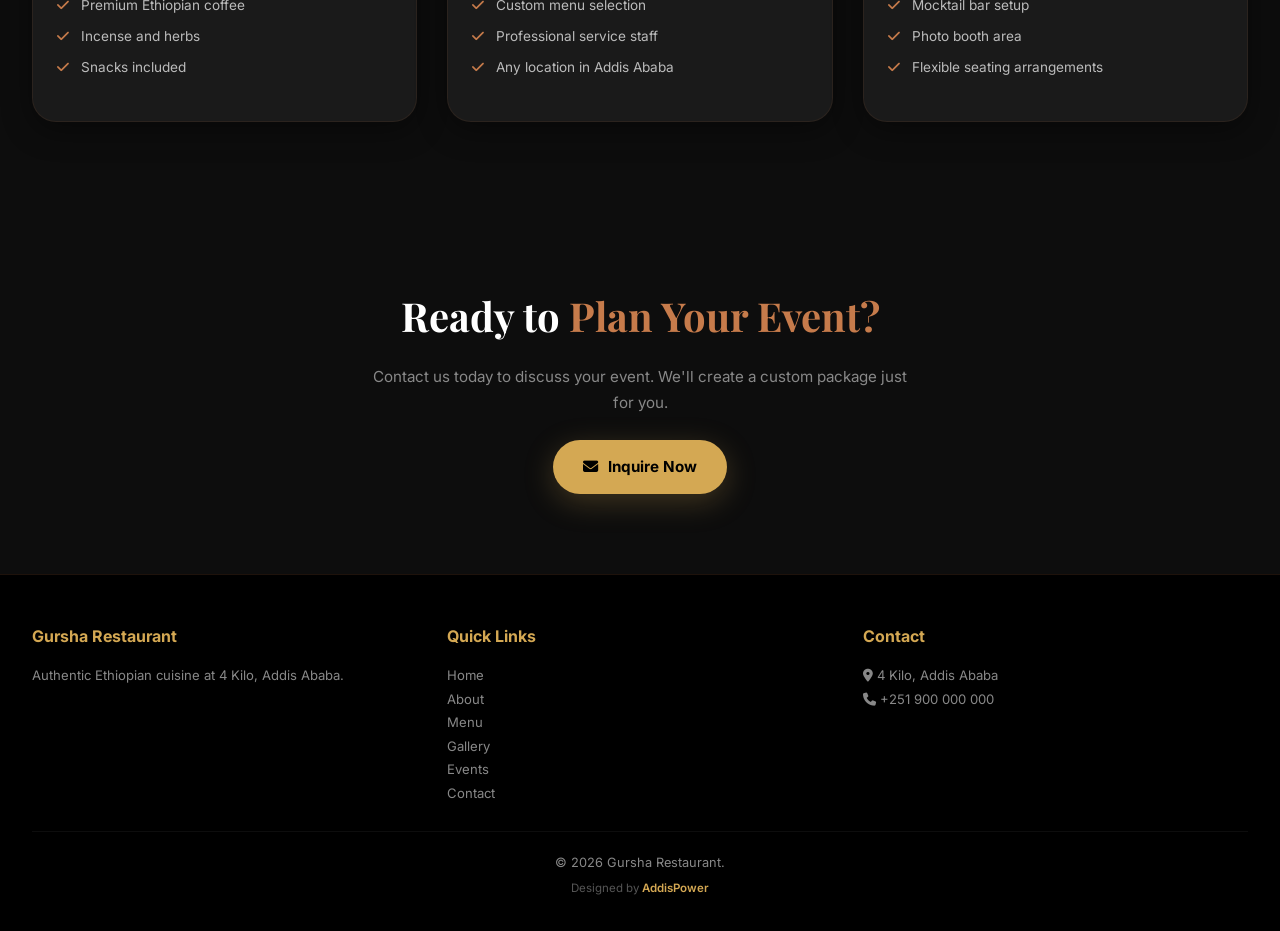
<file: events.html>
<!DOCTYPE html>
<html lang="en">
<head>
    <meta charset="UTF-8">
    <meta name="viewport" content="width=device-width, initial-scale=1.0">
    <title>Events & Catering | Gursha Restaurant | 4 Kilo Addis Ababa</title>
    <meta name="description" content="Host your special events at Gursha Restaurant. Birthdays, anniversaries, corporate events, coffee ceremonies, and catering services at 4 Kilo, Addis Ababa.">
    <link rel="preconnect" href="https://fonts.googleapis.com">
    <link rel="preconnect" href="https://fonts.gstatic.com" crossorigin>
    <link href="https://fonts.googleapis.com/css2?family=Inter:opsz,wght@14..32,300;400;500;600;700;800;900&family=Playfair+Display:ital,wght@0,400;0,500;0,600;0,700;0,800;0,900;1,400&display=swap" rel="stylesheet">
    <link rel="stylesheet" href="https://cdnjs.cloudflare.com/ajax/libs/font-awesome/6.5.1/css/all.min.css">
    <link rel="stylesheet" href="css/style.css">
</head>
<body>

<div class="topbar">
    <div><i class="fas fa-map-marker-alt"></i> <span>4 Kilo, Addis Ababa</span></div>
    <div><i class="fas fa-clock"></i> Open Daily: <span>7:00 AM - 11:00 PM</span></div>
    <div><i class="fas fa-phone"></i> <span>+251 900 000 000</span></div>
</div>

<header class="nav-bar">
    <div class="nav-inner">
        <a href="index.html" class="logo"><div class="logo-icon">🍽️</div><div class="logo-text">Gursha<span>RESTAURANT</span></div></a>
        <button class="mobile-menu-btn" aria-label="Menu"><i class="fas fa-bars"></i></button>
        <div class="nav-overlay"></div>
        <ul class="nav-links">
            <button class="nav-close-btn">&times;</button>
            <li><a href="index.html">Home</a></li>
            <li><a href="about.html">About</a></li>
            <li><a href="menu.html">Menu</a></li>
            <li><a href="gallery.html">Gallery</a></li>
            <li><a href="events.html" class="active">Events</a></li>
            <li><a href="contact.html">Contact</a></li>
            <li><a href="contact.html" class="nav-cta">Reserve a Table</a></li>
        </ul>
    </div>
</header>

<section class="page-header" style="background: linear-gradient(0deg, rgba(44,24,16,0.9) 0%, rgba(44,24,16,0.5) 100%), url('https://images.unsplash.com/photo-1519671482749-fd09be7ccebf?w=1600&q=80') center/cover no-repeat;">
    <div class="page-header-content">
        <h1>Events & Catering</h1>
        <div class="breadcrumb"><a href="index.html">Home</a> / Events</div>
    </div>
</section>

<div class="container">
    <section class="section">
        <div class="section-header reveal">
            <div class="section-label">Celebrate With Us</div>
            <h2 class="section-title">Host Your <span>Special Moments</span></h2>
            <div class="section-line"></div>
            <p class="section-desc">From intimate gatherings to grand celebrations, we make every event unforgettable</p>
        </div>
        <div class="events-grid">
            <div class="event-card reveal">
                <div class="event-card-img" style="background-image: url('https://images.unsplash.com/photo-1464349095431-e9a21285b5f3?w=600&q=80');"></div>
                <div class="event-card-body">
                    <h4>🎂 Birthday Parties</h4>
                    <p>Make your birthday special with custom menus, decorations, and our signature coffee ceremony.</p>
                    <ul class="event-features">
                        <li><i class="fas fa-check"></i> Custom cake available</li>
                        <li><i class="fas fa-check"></i> Private seating area</li>
                        <li><i class="fas fa-check"></i> Decoration service</li>
                        <li><i class="fas fa-check"></i> Group packages from 10+ guests</li>
                    </ul>
                </div>
            </div>
            <div class="event-card reveal">
                <div class="event-card-img" style="background-image: url('https://images.unsplash.com/photo-1511795409834-ef04bbd61622?w=600&q=80');"></div>
                <div class="event-card-body">
                    <h4>💼 Corporate Events</h4>
                    <p>Impress your clients and team with professional catering in a sophisticated setting.</p>
                    <ul class="event-features">
                        <li><i class="fas fa-check"></i> Projector & screen available</li>
                        <li><i class="fas fa-check"></i> Business lunch packages</li>
                        <li><i class="fas fa-check"></i> Free WiFi</li>
                        <li><i class="fas fa-check"></i> Custom menu planning</li>
                    </ul>
                </div>
            </div>
            <div class="event-card reveal">
                <div class="event-card-img" style="background-image: url('https://images.unsplash.com/photo-1529636798458-92182e662485?w=600&q=80');"></div>
                <div class="event-card-body">
                    <h4>💍 Anniversaries</h4>
                    <p>Celebrate your love with a romantic dinner setup and personalized service.</p>
                    <ul class="event-features">
                        <li><i class="fas fa-check"></i> Candlelight setup</li>
                        <li><i class="fas fa-check"></i> Special dessert platter</li>
                        <li><i class="fas fa-check"></i> Floral arrangements</li>
                        <li><i class="fas fa-check"></i> Personalized menu cards</li>
                    </ul>
                </div>
            </div>
            <div class="event-card reveal">
                <div class="event-card-img" style="background-image: url('https://images.unsplash.com/photo-1414235077428-338989a2e8c0?w=600&q=80');"></div>
                <div class="event-card-body">
                    <h4>☕ Coffee Ceremonies</h4>
                    <p>Experience the traditional Ethiopian coffee ceremony for your guests.</p>
                    <ul class="event-features">
                        <li><i class="fas fa-check"></i> Traditional setup</li>
                        <li><i class="fas fa-check"></i> Premium Ethiopian coffee</li>
                        <li><i class="fas fa-check"></i> Incense and herbs</li>
                        <li><i class="fas fa-check"></i> Snacks included</li>
                    </ul>
                </div>
            </div>
            <div class="event-card reveal">
                <div class="event-card-img" style="background-image: url('https://images.unsplash.com/photo-1555244162-803834f70033?w=600&q=80');"></div>
                <div class="event-card-body">
                    <h4>🍽️ Catering Service</h4>
                    <p>Bring Gursha's delicious food to your location with our premium catering.</p>
                    <ul class="event-features">
                        <li><i class="fas fa-check"></i> Delivery & setup included</li>
                        <li><i class="fas fa-check"></i> Custom menu selection</li>
                        <li><i class="fas fa-check"></i> Professional service staff</li>
                        <li><i class="fas fa-check"></i> Any location in Addis Ababa</li>
                    </ul>
                </div>
            </div>
            <div class="event-card reveal">
                <div class="event-card-img" style="background-image: url('https://images.unsplash.com/photo-1507003211169-0a1dd7228f2d?w=600&q=80');"></div>
                <div class="event-card-body">
                    <h4>🎓 Graduation Parties</h4>
                    <p>Celebrate academic achievements with friends and family in style.</p>
                    <ul class="event-features">
                        <li><i class="fas fa-check"></i> Group packages available</li>
                        <li><i class="fas fa-check"></i> Mocktail bar setup</li>
                        <li><i class="fas fa-check"></i> Photo booth area</li>
                        <li><i class="fas fa-check"></i> Flexible seating arrangements</li>
                    </ul>
                </div>
            </div>
        </div>
    </section>
</div>

<div class="container">
    <section class="section" style="text-align:center;">
        <div class="reveal">
            <h2 class="section-title">Ready to <span>Plan Your Event?</span></h2>
            <p class="section-desc" style="margin-bottom:24px;">Contact us today to discuss your event. We'll create a custom package just for you.</p>
            <a href="contact.html" class="btn btn-gold"><i class="fas fa-envelope"></i> Inquire Now</a>
        </div>
    </section>
</div>

<footer class="footer">
    <div class="footer-grid">
        <div class="footer-col"><h4>Gursha Restaurant</h4><p>Authentic Ethiopian cuisine at 4 Kilo, Addis Ababa.</p></div>
        <div class="footer-col"><h4>Quick Links</h4><a href="index.html">Home</a><a href="about.html">About</a><a href="menu.html">Menu</a><a href="gallery.html">Gallery</a><a href="events.html">Events</a><a href="contact.html">Contact</a></div>
        <div class="footer-col"><h4>Contact</h4><p><i class="fas fa-map-marker-alt"></i> 4 Kilo, Addis Ababa</p><p><i class="fas fa-phone"></i> +251 900 000 000</p></div>
    </div>
    <div class="footer-bottom"><p>&copy; 2026 Gursha Restaurant.</p><p class="footer-credit">Designed by <a href="https://addispower.pages.dev" target="_blank">AddisPower</a></p></div>
</footer>

<a href="https://wa.me/251900000000" class="whatsapp-float" target="_blank"><i class="fab fa-whatsapp"></i></a>
<script src="js/main.js"></script>
</body>
</html>
</file>
<file: css/style.css>
:root {
    --terracotta: #C67B4B;
    --terracotta-dark: #A85D2E;
    --terracotta-light: #E8C4A8;
    --gold: #D4A853;
    --gold-dark: #B8933F;
    --gold-light: #F9E4B7;
    --orange: #F57C3A;
    --orange-dark: #E0692A;
    --dark-bg: #0D0D0D;
    --dark-card: #1A1A1A;
    --dark-surface: #141414;
    --dark-light: #222222;
    --white: #FFFFFF;
    --gray: #999999;
    --gray-light: #BBBBBB;
    --text-primary: #F5F5F5;
    --text-secondary: #CCCCCC;
    --text-muted: #888888;
    --radius-sm: 8px;
    --radius: 16px;
    --radius-lg: 24px;
    --radius-xl: 32px;
    --shadow-sm: 0 2px 8px rgba(0,0,0,0.3);
    --shadow: 0 8px 30px rgba(0,0,0,0.4);
    --shadow-lg: 0 20px 50px rgba(0,0,0,0.5);
    --shadow-xl: 0 30px 70px rgba(0,0,0,0.6);
    --shadow-orange: 0 8px 30px rgba(198,123,75,0.3);
    --shadow-gold: 0 8px 30px rgba(212,168,83,0.25);
    --transition: 0.3s cubic-bezier(0.4,0,0.2,1);
    --transition-slow: 0.5s cubic-bezier(0.4,0,0.2,1);
}

* { margin: 0; padding: 0; box-sizing: border-box; }
html { scroll-behavior: smooth; }

body {
    font-family: 'Inter', sans-serif;
    background: var(--dark-bg);
    color: var(--text-primary);
    line-height: 1.7;
    overflow-x: hidden;
    -webkit-font-smoothing: antialiased;
}

/* ============ ANIMATIONS ============ */
@keyframes fadeInUp {
    from { opacity: 0; transform: translateY(30px); }
    to { opacity: 1; transform: translateY(0); }
}
@keyframes fadeInLeft {
    from { opacity: 0; transform: translateX(-30px); }
    to { opacity: 1; transform: translateX(0); }
}
@keyframes scaleIn {
    from { opacity: 0; transform: scale(0.9); }
    to { opacity: 1; transform: scale(1); }
}
@keyframes shimmer {
    0% { background-position: 0% center; }
    100% { background-position: 200% center; }
}
@keyframes floatSlow {
    0%,100% { transform: translateY(0); }
    50% { transform: translateY(-10px); }
}
@keyframes glowPulse {
    0%,100% { box-shadow: 0 0 20px rgba(198,123,75,0.2); }
    50% { box-shadow: 0 0 35px rgba(198,123,75,0.4); }
}
@keyframes borderGlow {
    0%,100% { border-color: rgba(198,123,75,0.2); }
    50% { border-color: rgba(212,168,83,0.5); }
}
@keyframes pulseGreen {
    0%,100% { box-shadow: 0 6px 25px rgba(37,211,102,0.35); }
    50% { box-shadow: 0 6px 35px rgba(37,211,102,0.6); }
}

.reveal {
    opacity: 0;
    transform: translateY(30px);
    transition: opacity 0.7s ease, transform 0.7s ease;
}
.reveal.visible { opacity: 1; transform: translateY(0); }

/* ============ TOP BAR ============ */
.topbar {
    background: #000;
    color: var(--gray-light);
    text-align: center;
    padding: 10px 20px;
    font-size: 0.82rem;
    font-weight: 500;
    display: flex;
    justify-content: center;
    flex-wrap: wrap;
    gap: 20px;
    border-bottom: 1px solid rgba(198,123,75,0.15);
}
.topbar i { color: var(--gold); margin: 0 5px; }
.topbar span { color: var(--gold); font-weight: 600; }

/* ============ NAVIGATION ============ */
.nav-bar {
    background: rgba(13,13,13,0.97);
    backdrop-filter: blur(25px);
    border-bottom: 1px solid rgba(198,123,75,0.2);
    position: sticky;
    top: 0;
    z-index: 1000;
    padding: 0 2rem;
}
.nav-inner {
    max-width: 1300px;
    margin: 0 auto;
    display: flex;
    justify-content: space-between;
    align-items: center;
    padding: 0.9rem 0;
    flex-wrap: wrap;
    gap: 16px;
}
.logo {
    display: flex;
    align-items: center;
    gap: 12px;
    text-decoration: none;
    cursor: pointer;
}
.logo-icon {
    width: 48px; height: 48px;
    background: var(--terracotta);
    border-radius: 50%;
    display: flex; align-items: center; justify-content: center;
    font-size: 1.3rem; color: white;
    box-shadow: var(--shadow-orange);
    animation: glowPulse 3s infinite;
}
.logo-text {
    font-family: 'Playfair Display', serif;
    font-size: 1.6rem; font-weight: 800;
    color: var(--gold); letter-spacing: 0.5px;
}
.logo-text span {
    display: block; font-size: 0.65rem;
    color: var(--terracotta); letter-spacing: 3px; font-weight: 500;
}
.nav-links {
    display: flex; gap: 1.8rem; list-style: none; flex-wrap: wrap; align-items: center;
}
.nav-links a {
    text-decoration: none; font-weight: 500;
    color: var(--gray-light); transition: var(--transition);
    font-size: 0.88rem; position: relative; padding: 5px 0;
}
.nav-links a::after {
    content: ''; position: absolute; bottom: 0; left: 0;
    width: 0; height: 2px; background: var(--terracotta);
    transition: var(--transition); border-radius: 2px;
}
.nav-links a:hover { color: var(--gold); }
.nav-links a:hover::after { width: 100%; }
.nav-links a.active { color: var(--gold); font-weight: 600; }
.nav-links a.active::after { width: 100%; }
.nav-cta {
    background: var(--terracotta); color: #fff !important;
    padding: 10px 22px !important; border-radius: 50px !important;
    font-weight: 600 !important; box-shadow: var(--shadow-orange);
}
.nav-cta::after { display: none !important; }
.nav-cta:hover { background: var(--terracotta-dark) !important; transform: translateY(-2px); }

.mobile-menu-btn {
    display: none;
    background: var(--terracotta); border: none;
    color: #fff; font-size: 24px;
    width: 44px; height: 44px; border-radius: 50%;
    cursor: pointer; z-index: 1002;
    box-shadow: var(--shadow-orange);
}

/* ============ MOBILE SIDE-SLIDE NAVIGATION ============ */
.nav-overlay {
    display: none;
    position: fixed; top: 0; left: 0;
    width: 100%; height: 100%;
    background: rgba(0,0,0,0.7);
    z-index: 1000; transition: opacity 0.3s ease;
}
.nav-overlay.show { display: block; }

@media (max-width: 768px) {
    .nav-links {
        position: fixed; top: 0; right: -100%;
        width: 80%; max-width: 320px; height: 100vh;
        background: var(--dark-card);
        flex-direction: column; justify-content: center; align-items: center;
        gap: 25px; transition: right 0.4s cubic-bezier(0.4, 0, 0.2, 1);
        box-shadow: -10px 0 40px rgba(0,0,0,0.5);
        z-index: 1001; padding: 60px 20px;
        border-left: 1px solid rgba(198,123,75,0.2);
    }
    .nav-links.show { right: 0; }
    .nav-links a { font-size: 1.1rem; font-weight: 600; color: var(--text-primary); }
    .nav-close-btn {
        position: absolute; top: 20px; right: 20px;
        background: none; border: none;
        font-size: 28px; color: var(--gold); cursor: pointer;
    }
    .mobile-menu-btn { display: flex; align-items: center; justify-content: center; }
}

/* ============ HERO ============ */
.hero {
    background: linear-gradient(0deg, rgba(0,0,0,0.85) 0%, rgba(0,0,0,0.4) 100%),
        url('https://images.unsplash.com/photo-1555396273-367ea4eb4db5?w=1600&q=80') center/cover no-repeat;
    min-height: 90vh; display: flex; align-items: center; justify-content: center;
    text-align: center; position: relative;
}
.hero::after {
    content: ''; position: absolute; bottom: 0; left: 0;
    width: 100%; height: 200px;
    background: linear-gradient(0deg, var(--dark-bg) 0%, transparent 100%);
    z-index: 1;
}
.hero-content { position: relative; z-index: 2; animation: scaleIn 0.8s ease forwards; padding: 2rem; }
.hero-badge {
    display: inline-block; background: var(--terracotta);
    color: white; padding: 8px 22px; border-radius: 50px;
    font-weight: 700; font-size: 0.85rem; letter-spacing: 2px;
    margin-bottom: 20px; box-shadow: var(--shadow-orange);
    animation: glowPulse 3s infinite;
}
.hero h1 {
    font-family: 'Playfair Display', serif;
    font-size: clamp(3rem, 7vw, 5.5rem); letter-spacing: 6px;
    margin-bottom: 0.5rem;
    background: linear-gradient(135deg, var(--gold) 0%, var(--gold-light) 50%, var(--terracotta) 100%);
    background-size: 200% auto;
    -webkit-background-clip: text; background-clip: text;
    -webkit-text-fill-color: transparent;
    animation: shimmer 4s linear infinite;
}
.hero-subtitle { font-size: 1.2rem; letter-spacing: 4px; color: var(--gold-light); margin-bottom: 0.5rem; font-weight: 300; }
.hero-desc { font-size: 1rem; color: #AAA; max-width: 500px; margin: 0 auto 28px; }
.hero-btns { display: flex; gap: 14px; justify-content: center; flex-wrap: wrap; }

/* ============ OPENING BANNER ============ */
.opening-banner {
    background: linear-gradient(135deg, var(--terracotta), var(--orange-dark));
    color: white; text-align: center; padding: 20px;
    font-weight: 600; font-size: 1rem; letter-spacing: 1px;
    box-shadow: var(--shadow-orange);
}
.opening-banner i { margin: 0 8px; }

/* ============ BUTTONS ============ */
.btn {
    padding: 14px 30px; border-radius: 50px; font-weight: 600;
    text-decoration: none; display: inline-flex; align-items: center; gap: 10px;
    transition: var(--transition); font-size: 0.95rem; cursor: pointer;
    font-family: 'Inter', sans-serif; border: none;
}
.btn-primary { background: var(--terracotta); color: #fff; box-shadow: var(--shadow-orange); }
.btn-primary:hover { background: var(--terracotta-dark); transform: translateY(-3px); }
.btn-outline { background: transparent; color: #fff; border: 1px solid rgba(255,255,255,0.3); }
.btn-outline:hover { border-color: var(--gold); transform: translateY(-3px); }
.btn-gold { background: var(--gold); color: #000; font-weight: 700; box-shadow: var(--shadow-gold); }
.btn-gold:hover { background: var(--gold-dark); transform: translateY(-3px); }
.btn-white { background: var(--white); color: var(--terracotta); box-shadow: var(--shadow); }
.btn-white:hover { background: var(--terracotta); color: #fff; transform: translateY(-3px); }

/* ============ CONTAINER ============ */
.container { max-width: 1300px; margin: 0 auto; padding: 0 2rem; }

/* ============ SECTION ============ */
.section { padding: 80px 0; }
.section-header { text-align: center; margin-bottom: 55px; }
.section-label {
    font-size: 0.78rem; color: var(--terracotta);
    text-transform: uppercase; letter-spacing: 3px;
    font-weight: 600; margin-bottom: 8px;
}
.section-title {
    font-family: 'Playfair Display', serif; font-size: 2.5rem;
    font-weight: 700; color: #fff; margin-bottom: 10px;
}
.section-title span { color: var(--terracotta); }
.section-line { width: 50px; height: 3px; background: var(--gold); margin: 0 auto; border-radius: 2px; }
.section-desc { color: var(--text-muted); max-width: 550px; margin: 14px auto 0; font-size: 0.95rem; }

/* ============ FEATURES BAR ============ */
.features-bar { background: var(--dark-surface); padding: 30px 0; border-bottom: 1px solid rgba(198,123,75,0.1); }
.features-grid {
    max-width: 1200px; margin: 0 auto;
    display: grid; grid-template-columns: repeat(auto-fit, minmax(200px, 1fr));
    gap: 25px; padding: 0 2rem; text-align: center;
}
.feature-item {
    color: var(--gray-light); font-weight: 500; font-size: 0.9rem;
    padding: 20px; background: var(--dark-card);
    border-radius: var(--radius); border: 1px solid rgba(198,123,75,0.15);
    transition: var(--transition);
}
.feature-item:hover { border-color: var(--terracotta); transform: translateY(-3px); box-shadow: var(--shadow-orange); }
.feature-item i { color: var(--terracotta); font-size: 1.6rem; display: block; margin-bottom: 8px; }

/* ============ MODERN CARDS ============ */
.cards-grid {
    display: grid; grid-template-columns: repeat(auto-fit, minmax(280px, 1fr));
    gap: 24px; margin-top: 30px;
}
.card {
    background: var(--dark-card); border-radius: var(--radius-lg);
    padding: 30px; text-align: center; box-shadow: var(--shadow);
    border: 1px solid rgba(198,123,75,0.1); transition: var(--transition);
    position: relative; overflow: hidden;
}
.card::before {
    content: ''; position: absolute; top: -20px; right: -20px;
    width: 80px; height: 80px; background: var(--terracotta);
    border-radius: 50%; opacity: 0.05; transition: var(--transition-slow);
}
.card:hover::before { transform: scale(3); opacity: 0.08; }
.card:hover { transform: translateY(-6px); box-shadow: var(--shadow-lg); border-color: var(--terracotta); }
.card i { font-size: 2.5rem; color: var(--terracotta); margin-bottom: 14px; position: relative; z-index: 1; }
.card h4 { font-size: 1.2rem; color: #fff; margin-bottom: 8px; position: relative; z-index: 1; }
.card p { font-size: 0.9rem; color: var(--text-muted); line-height: 1.5; position: relative; z-index: 1; }

/* ============ MENU ============ */
.menu-category { margin-bottom: 3rem; }
.menu-category h3 {
    font-family: 'Playfair Display', serif; font-size: 1.8rem;
    color: var(--terracotta); margin-bottom: 1.2rem;
    padding-bottom: 0.5rem; border-bottom: 2px solid rgba(198,123,75,0.3);
    display: flex; align-items: center; gap: 10px;
}
.menu-grid {
    display: grid; grid-template-columns: repeat(auto-fill, minmax(300px, 1fr));
    gap: 1rem;
}
.menu-item {
    background: var(--dark-card); border-radius: var(--radius);
    padding: 16px 20px; display: flex; justify-content: space-between;
    align-items: center; box-shadow: var(--shadow-sm);
    border-left: 4px solid transparent; transition: var(--transition);
    animation: borderGlow 3s infinite;
}
.menu-item:hover { border-left-color: var(--terracotta); transform: translateX(4px); box-shadow: var(--shadow); }
.menu-item-info h4 { font-size: 1rem; color: #fff; margin-bottom: 2px; }
.menu-item-info p { font-size: 0.8rem; color: var(--text-muted); }
.menu-item-price {
    font-family: 'Playfair Display', serif; font-size: 1.2rem;
    font-weight: 700; color: var(--gold); white-space: nowrap;
}

/* ============ GALLERY ============ */
.gallery-grid {
    display: grid; grid-template-columns: repeat(auto-fill, minmax(280px, 1fr));
    gap: 20px;
}
.gallery-item {
    border-radius: var(--radius-lg); overflow: hidden;
    box-shadow: var(--shadow); transition: var(--transition);
    aspect-ratio: 4/3; border: 2px solid transparent;
}
.gallery-item:hover { transform: scale(1.03); box-shadow: var(--shadow-lg); border-color: var(--terracotta); }
.gallery-item img { width: 100%; height: 100%; object-fit: cover; }

/* ============ EVENTS ============ */
.events-grid {
    display: grid; grid-template-columns: repeat(auto-fit, minmax(320px, 1fr));
    gap: 30px;
}
.event-card {
    background: var(--dark-card); border-radius: var(--radius-lg);
    overflow: hidden; box-shadow: var(--shadow); transition: var(--transition);
    border: 1px solid rgba(198,123,75,0.1);
}
.event-card:hover { transform: translateY(-6px); box-shadow: var(--shadow-lg); border-color: var(--terracotta); }
.event-card-img { height: 200px; background-size: cover; background-position: center; }
.event-card-body { padding: 24px; }
.event-card-body h4 { font-size: 1.2rem; color: #fff; margin-bottom: 8px; }
.event-card-body p { font-size: 0.9rem; color: var(--text-muted); line-height: 1.6; margin-bottom: 12px; }
.event-features { list-style: none; margin-bottom: 14px; }
.event-features li { font-size: 0.85rem; color: var(--gray-light); padding: 4px 0; }
.event-features li i { color: var(--terracotta); margin-right: 8px; }

/* ============ ORDER FORM ============ */
.order-form-section {
    background: var(--dark-surface); border-radius: var(--radius-xl);
    padding: 50px; box-shadow: var(--shadow); border: 1px solid rgba(198,123,75,0.1);
}
.order-form-grid { display: grid; grid-template-columns: 1fr 1fr; gap: 30px; }
.order-form input, .order-form select, .order-form textarea {
    width: 100%; padding: 14px 16px;
    background: var(--dark-card); border: 1px solid rgba(198,123,75,0.2);
    border-radius: var(--radius-sm); color: #fff;
    font-family: 'Inter', sans-serif; font-size: 0.9rem;
    margin-bottom: 14px; transition: var(--transition);
}
.order-form input:focus, .order-form select:focus, .order-form textarea:focus {
    outline: none; border-color: var(--terracotta); box-shadow: 0 0 0 3px rgba(198,123,75,0.1);
}
.order-form textarea { resize: vertical; min-height: 100px; }
.order-form button {
    width: 100%; padding: 14px;
    background: var(--terracotta); color: #fff;
    border: none; border-radius: 50px;
    font-weight: 700; cursor: pointer;
    transition: var(--transition); font-family: 'Inter', sans-serif;
}
.order-form button:hover { background: var(--terracotta-dark); }
.order-summary {
    background: var(--dark-card); border-radius: var(--radius-lg);
    padding: 30px; border: 1px solid rgba(198,123,75,0.15);
}

/* ============ CONTACT ============ */
.contact-grid {
    display: grid; grid-template-columns: 1fr 1.2fr; gap: 40px;
    background: var(--dark-surface); border-radius: var(--radius-xl);
    padding: 50px; box-shadow: var(--shadow); border: 1px solid rgba(198,123,75,0.1);
}
.contact-info h3 { font-family: 'Playfair Display', serif; font-size: 1.8rem; color: var(--terracotta); margin-bottom: 20px; }
.contact-info-item { display: flex; align-items: flex-start; gap: 14px; margin-bottom: 18px; }
.contact-icon {
    width: 44px; height: 44px; background: rgba(198,123,75,0.15);
    border-radius: 50%; display: flex; align-items: center; justify-content: center;
    color: var(--terracotta); flex-shrink: 0;
}
.contact-text h4 { font-size: 0.95rem; color: #fff; margin-bottom: 2px; }
.contact-text p { font-size: 0.85rem; color: var(--text-muted); }
.social-icons { display: flex; gap: 12px; margin-top: 22px; }
.social-icons a {
    width: 44px; height: 44px; background: rgba(198,123,75,0.1);
    border-radius: 50%; display: flex; align-items: center; justify-content: center;
    color: var(--terracotta); font-size: 1.2rem; text-decoration: none;
    transition: var(--transition); border: 1px solid rgba(198,123,75,0.2);
}
.social-icons a:hover { background: var(--terracotta); color: #fff; transform: translateY(-3px); box-shadow: var(--shadow-orange); }
.contact-form input, .contact-form textarea, .contact-form select {
    width: 100%; padding: 14px 16px;
    background: var(--dark-card); border: 1px solid rgba(198,123,75,0.2);
    border-radius: var(--radius-sm); color: #fff;
    font-family: 'Inter', sans-serif; font-size: 0.9rem;
    margin-bottom: 14px; transition: var(--transition);
}
.contact-form input:focus, .contact-form textarea:focus, .contact-form select:focus {
    outline: none; border-color: var(--terracotta); box-shadow: 0 0 0 3px rgba(198,123,75,0.1);
}
.contact-form textarea { resize: vertical; min-height: 100px; }
.contact-form button {
    width: 100%; padding: 14px; background: var(--terracotta);
    color: #fff; border: none; border-radius: 50px;
    font-weight: 700; cursor: pointer; transition: var(--transition);
    font-family: 'Inter', sans-serif;
}
.contact-form button:hover { background: var(--terracotta-dark); }

/* ============ MAP ============ */
.map-container {
    border-radius: var(--radius-lg); overflow: hidden;
    border: 2px solid rgba(198,123,75,0.2); margin-top: 30px;
    box-shadow: var(--shadow);
}
.map-container iframe { width: 100%; height: 350px; border: none; display: block; }

/* ============ HOURS TABLE ============ */
.hours-table {
    width: 100%; border-collapse: collapse;
    background: var(--dark-card); border-radius: var(--radius-lg);
    overflow: hidden; box-shadow: var(--shadow);
}
.hours-table th, .hours-table td {
    padding: 14px 18px; text-align: left;
    border-bottom: 1px solid rgba(198,123,75,0.1);
}
.hours-table th { background: var(--terracotta); color: #fff; font-weight: 600; text-transform: uppercase; letter-spacing: 1px; font-size: 0.78rem; }
.hours-table td { color: var(--gray-light); }
.hours-table tr:last-child td { border-bottom: none; }

/* ============ PAGE HEADER ============ */
.page-header {
    background: linear-gradient(0deg, rgba(0,0,0,0.9) 0%, rgba(0,0,0,0.5) 100%),
        url('https://images.unsplash.com/photo-1555396273-367ea4eb4db5?w=1600&q=80') center/cover no-repeat;
    padding: 90px 20px 70px; text-align: center; position: relative;
}
.page-header::after {
    content: ''; position: absolute; bottom: 0; left: 0;
    width: 100%; height: 100px;
    background: linear-gradient(0deg, var(--dark-bg) 0%, transparent 100%);
    z-index: 1;
}
.page-header-content { position: relative; z-index: 2; }
.page-header h1 {
    font-family: 'Playfair Display', serif; font-size: 3rem;
    background: linear-gradient(135deg, var(--gold) 0%, var(--gold-light) 50%, var(--terracotta) 100%);
    background-size: 200% auto;
    -webkit-background-clip: text; background-clip: text;
    -webkit-text-fill-color: transparent;
    animation: shimmer 4s linear infinite; margin-bottom: 8px;
}
.breadcrumb { color: var(--text-muted); font-size: 0.85rem; }
.breadcrumb a { color: var(--gold); text-decoration: none; }

/* ============ FOOTER ============ */
.footer { background: #000; color: var(--text-muted); padding: 3rem 2rem 2rem; border-top: 1px solid rgba(198,123,75,0.15); }
.footer-grid {
    max-width: 1300px; margin: 0 auto;
    display: grid; grid-template-columns: repeat(auto-fit, minmax(200px, 1fr));
    gap: 30px; margin-bottom: 25px;
}
.footer-col h4 { font-size: 1rem; color: var(--gold); margin-bottom: 14px; }
.footer-col p, .footer-col a {
    display: block; color: var(--text-muted); font-size: 0.82rem;
    line-height: 1.8; text-decoration: none; transition: var(--transition);
}
.footer-col a:hover { color: var(--gold); padding-left: 4px; }
.footer-bottom {
    max-width: 1300px; margin: 0 auto; text-align: center;
    padding-top: 20px; border-top: 1px solid rgba(255,255,255,0.05);
    font-size: 0.8rem;
}
.footer-credit { margin-top: 6px; font-size: 0.72rem; color: #555; }
.footer-credit a { color: var(--gold); text-decoration: none; font-weight: 600; }
.footer-credit a:hover { color: var(--terracotta); }

/* ============ WHATSAPP ============ */
.whatsapp-float {
    position: fixed; bottom: 25px; right: 25px;
    background: #25D366; width: 55px; height: 55px;
    border-radius: 50%; display: flex; align-items: center; justify-content: center;
    color: white; font-size: 28px; text-decoration: none;
    z-index: 999; box-shadow: 0 6px 25px rgba(37,211,102,0.4);
    animation: pulseGreen 2.5s infinite;
}

/* ============ RESPONSIVE ============ */
@media (max-width: 900px) {
    .contact-grid, .order-form-grid { grid-template-columns: 1fr; padding: 30px 22px; }
    .section-title { font-size: 2rem; }
    .page-header h1 { font-size: 2.2rem; }
}
@media (max-width: 768px) {
    .hero { min-height: 70vh; }
    .hero h1 { font-size: 2.5rem; letter-spacing: 3px; }
    .section { padding: 50px 0; }
}
@media (min-width: 769px) {
    .nav-links { display: flex !important; }
}
</file>
